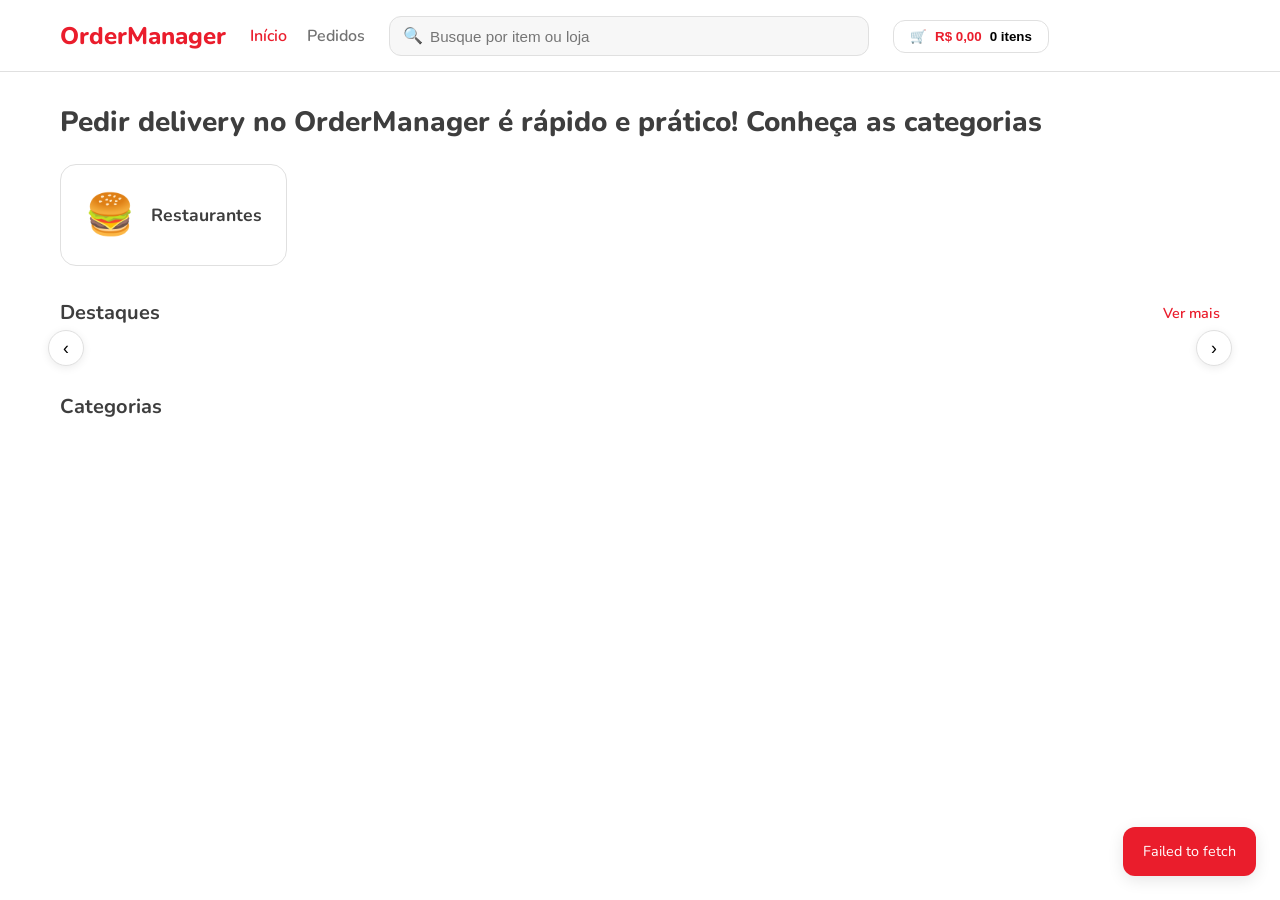
<file: 02.FrontEnd/OrderManager.Web/Web/index.html>
<!DOCTYPE html>
<html lang="pt-BR">
<head>
    <meta charset="UTF-8">
    <meta name="viewport" content="width=device-width, initial-scale=1.0">
    <title>OrderManager — Delivery</title>
    <link rel="preconnect" href="https://fonts.googleapis.com">
    <link rel="preconnect" href="https://fonts.gstatic.com" crossorigin>
    <link href="https://fonts.googleapis.com/css2?family=Nunito:wght@400;600;700;800&display=swap" rel="stylesheet">
    <link rel="stylesheet" href="../Css/orderManager.tokens.css">
    <link rel="stylesheet" href="../Css/orderManager.layout.css">
    <link rel="stylesheet" href="../Css/orderManager.components.css">
</head>
<body>
    <header class="site-header">
        <div class="container header-inner">
            <a href="index.html" class="logo">OrderManager</a>
            <nav class="nav-links">
                <a href="index.html" class="active">Início</a>
                <a href="pedidos.html">Pedidos</a>
            </nav>
            <div class="search-bar">
                <span class="search-icon">🔍</span>
                <input type="text" id="searchInput" placeholder="Busque por item ou loja">
            </div>
            <button class="cart-btn" id="cartBtn">
                <span>🛒</span>
                <span class="cart-total" id="cartTotal">R$ 0,00</span>
                <span id="cartCount">0 itens</span>
            </button>
        </div>
    </header>

    <main class="main-content">
        <div class="container">
            <h1 class="hero-title">Pedir delivery no OrderManager é rápido e prático! Conheça as categorias</h1>

            <div class="featured-card" id="featuredRestaurants">
                <span class="featured-icon">🍔</span>
                <span class="featured-text">Restaurantes</span>
            </div>

            <section class="section" id="restaurantsSection">
                <div class="section-header">
                    <h2 class="section-title">Destaques</h2>
                    <a href="#" class="section-link">Ver mais</a>
                </div>
                <div class="carousel-wrapper">
                    <button class="carousel-btn prev" id="carouselPrev" aria-label="Anterior">‹</button>
                    <div id="restaurantSkeleton" class="carousel">
                        <div class="skeleton skeleton-card"></div>
                        <div class="skeleton skeleton-card"></div>
                        <div class="skeleton skeleton-card"></div>
                    </div>
                    <div id="restaurantCarousel" class="carousel hidden"></div>
                    <button class="carousel-btn next" id="carouselNext" aria-label="Próximo">›</button>
                </div>
            </section>

            <section class="section" id="categoriesSection">
                <div class="section-header">
                    <h2 class="section-title">Categorias</h2>
                </div>
                <div class="category-grid" id="categoryGrid"></div>
            </section>

            <section class="menu-panel hidden" id="menuPanel">
                <div class="section-header">
                    <h2 class="section-title" id="menuTitle">Cardápio</h2>
                </div>
                <div id="menuProducts"></div>
            </section>
        </div>
    </main>

    <!-- Checkout modal -->
    <div class="modal-overlay hidden" id="checkoutOverlay">
        <div class="modal">
            <div class="modal-header">
                <h2>Finalizar pedido</h2>
                <button class="modal-close" id="checkoutClose" aria-label="Fechar">&times;</button>
            </div>
            <div class="modal-body">
                <label for="customerSelect">Cliente</label>
                <select id="customerSelect" class="checkout-select">
                    <option value="">Selecione o cliente</option>
                </select>
                <div id="checkoutItems"></div>
                <div class="form-row checkout-notes">
                    <label for="checkoutNotes">Observações</label>
                    <textarea id="checkoutNotes" rows="3" maxlength="500"
                        placeholder="Ex.: alergia a amendoim, sem cebola, ponto da carne..."></textarea>
                </div>
                <div class="cart-total-row">
                    <span>Total</span>
                    <span id="checkoutTotal">R$ 0,00</span>
                </div>
            </div>
            <div class="modal-footer">
                <button class="btn btn-secondary" id="checkoutClose2" onclick="document.getElementById('checkoutOverlay').classList.add('hidden')">Cancelar</button>
                <button class="btn btn-primary" id="checkoutConfirm">Confirmar pedido</button>
            </div>
        </div>
    </div>

    <script src="../Scripts/orderManager.config.js"></script>
    <script src="../Scripts/orderManager.app.js"></script>
    <script src="../Scripts/orderManager.api.js"></script>
    <script src="../Scripts/orderManager.cart.js"></script>
    <script src="../Scripts/orderManager.home.js"></script>
</body>
</html>
</file>
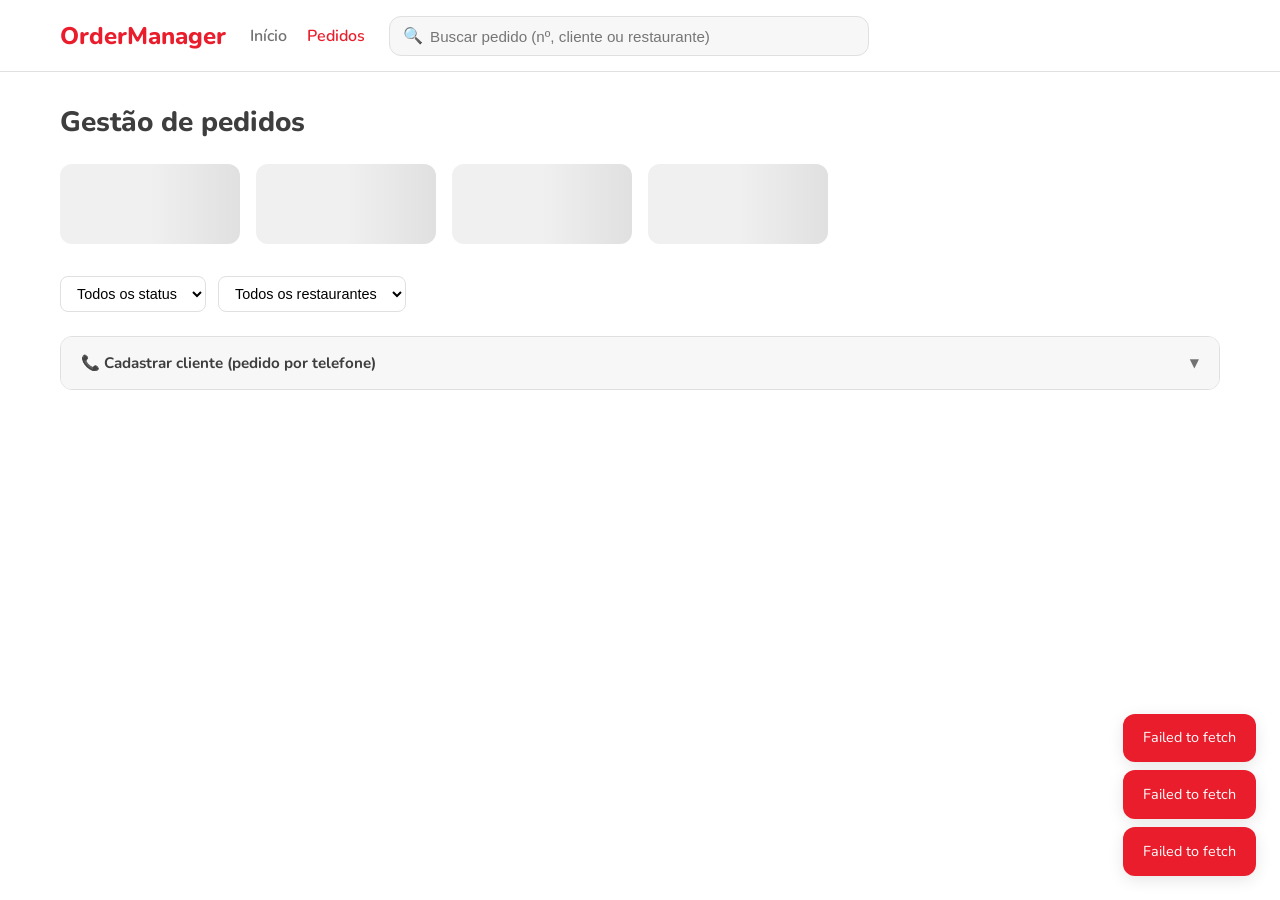
<file: 02.FrontEnd/OrderManager.Web/Web/pedidos.html>
<!DOCTYPE html>
<html lang="pt-BR">
<head>
    <meta charset="UTF-8">
    <meta name="viewport" content="width=device-width, initial-scale=1.0">
    <title>OrderManager — Gestão de Pedidos</title>
    <link rel="preconnect" href="https://fonts.googleapis.com">
    <link rel="preconnect" href="https://fonts.gstatic.com" crossorigin>
    <link href="https://fonts.googleapis.com/css2?family=Nunito:wght@400;600;700;800&display=swap" rel="stylesheet">
    <link rel="stylesheet" href="../Css/orderManager.tokens.css">
    <link rel="stylesheet" href="../Css/orderManager.layout.css">
    <link rel="stylesheet" href="../Css/orderManager.components.css">
</head>
<body>
    <header class="site-header">
        <div class="container header-inner">
            <a href="index.html" class="logo">OrderManager</a>
            <nav class="nav-links">
                <a href="index.html">Início</a>
                <a href="pedidos.html" class="active">Pedidos</a>
            </nav>
            <div class="search-bar">
                <span class="search-icon">🔍</span>
                <input type="text" id="filterSearch" placeholder="Buscar pedido (nº, cliente ou restaurante)">
            </div>
        </div>
    </header>

    <main class="main-content">
        <div class="container">
            <h1 class="hero-title">Gestão de pedidos</h1>

            <div class="summary-grid" id="summaryGrid">
                <div class="skeleton" style="height:80px"></div>
                <div class="skeleton" style="height:80px"></div>
                <div class="skeleton" style="height:80px"></div>
                <div class="skeleton" style="height:80px"></div>
            </div>

            <div class="filters-bar">
                <select id="filterStatus">
                    <option value="">Todos os status</option>
                    <option value="Received">Recebido</option>
                    <option value="Preparing">Em preparo</option>
                    <option value="OnTheWay">A caminho</option>
                    <option value="Delivered">Entregue</option>
                </select>
                <select id="filterRestaurant">
                    <option value="">Todos os restaurantes</option>
                </select>
            </div>

            <section class="panel-section" id="customerPanel">
                <button type="button" class="panel-toggle" id="customerPanelToggle" aria-expanded="false">
                    <span>📞 Cadastrar cliente (pedido por telefone)</span>
                    <span class="panel-toggle-icon">▼</span>
                </button>
                <div class="panel-body hidden" id="customerPanelBody">
                    <form id="customerForm" class="customer-form">
                        <div class="form-row">
                            <label for="customerName">Nome *</label>
                            <input type="text" id="customerName" required placeholder="Nome do cliente">
                        </div>
                        <div class="form-row">
                            <label for="customerPhone">Telefone</label>
                            <input type="tel" id="customerPhone" placeholder="(11) 99999-0000">
                        </div>

                        <fieldset class="address-fieldset">
                            <legend>Endereço</legend>
                            <div class="address-mode">
                                <label class="address-mode-option">
                                    <input type="radio" name="addressMode" value="cep" checked>
                                    Buscar por CEP
                                </label>
                                <label class="address-mode-option">
                                    <input type="radio" name="addressMode" value="manual">
                                    Digitar manualmente
                                </label>
                            </div>

                            <div id="addressByCep">
                                <div class="form-row">
                                    <label for="customerCep">CEP</label>
                                    <div class="cep-row">
                                        <input type="text" id="customerCep" placeholder="00000-000" maxlength="9" inputmode="numeric">
                                        <button type="button" class="btn btn-secondary" id="customerCepSearch">Buscar</button>
                                    </div>
                                </div>
                                <div class="form-grid">
                                    <div class="form-row form-row-wide">
                                        <label for="customerStreet">Logradouro</label>
                                        <input type="text" id="customerStreet" readonly placeholder="Preenchido pelo CEP">
                                    </div>
                                    <div class="form-row">
                                        <label for="customerNumber">Número *</label>
                                        <input type="text" id="customerNumber" placeholder="123">
                                    </div>
                                    <div class="form-row">
                                        <label for="customerComplement">Complemento</label>
                                        <input type="text" id="customerComplement" placeholder="Apto, bloco...">
                                    </div>
                                    <div class="form-row">
                                        <label for="customerNeighborhood">Bairro</label>
                                        <input type="text" id="customerNeighborhood" readonly>
                                    </div>
                                    <div class="form-row">
                                        <label for="customerCity">Cidade</label>
                                        <input type="text" id="customerCity" readonly>
                                    </div>
                                    <div class="form-row">
                                        <label for="customerState">UF</label>
                                        <input type="text" id="customerState" readonly maxlength="2">
                                    </div>
                                </div>
                            </div>

                            <div id="addressManual" class="hidden">
                                <div class="form-row">
                                    <label for="customerAddress">Endereço completo</label>
                                    <input type="text" id="customerAddress" placeholder="Rua, número, bairro, cidade">
                                </div>
                            </div>
                        </fieldset>

                        <button type="submit" class="btn btn-primary" id="customerSubmit">Cadastrar cliente</button>
                    </form>
                </div>
            </section>

            <div class="orders-list" id="ordersList">
                <div class="loading-overlay">Carregando pedidos...</div>
            </div>

            <div style="text-align:center;margin-top:1.5rem">
                <button class="btn btn-secondary hidden" id="loadMoreBtn">Carregar mais</button>
            </div>
        </div>
    </main>

    <script src="../Scripts/orderManager.config.js"></script>
    <script src="../Scripts/orderManager.app.js"></script>
    <script src="../Scripts/orderManager.api.js"></script>
    <script src="../Scripts/orderManager.orders.js"></script>
</body>
</html>
</file>
<file: 02.FrontEnd/OrderManager.Web/Css/orderManager.tokens.css>
:root {
    --color-primary: #EA1D2C;
    --color-primary-dark: #c41825;
    --color-bg: #ffffff;
    --color-surface: #f7f7f7;
    --color-text: #3e3e3e;
    --color-text-muted: #717171;
    --color-border: #e0e0e0;
    --color-received: #2563eb;
    --color-preparing: #f97316;
    --color-ontheway: #9333ea;
    --color-delivered: #16a34a;
    --radius-sm: 8px;
    --radius-md: 12px;
    --radius-lg: 16px;
    --shadow-sm: 0 2px 8px rgba(0, 0, 0, 0.08);
    --shadow-md: 0 4px 16px rgba(0, 0, 0, 0.1);
    --font-family: 'Nunito', system-ui, -apple-system, sans-serif;
    --header-height: 72px;
    --max-width: 1200px;
}
</file>
<file: 02.FrontEnd/OrderManager.Web/Css/orderManager.layout.css>
*,
*::before,
*::after {
    box-sizing: border-box;
    margin: 0;
    padding: 0;
}

body {
    font-family: var(--font-family);
    background: var(--color-bg);
    color: var(--color-text);
    line-height: 1.5;
    min-height: 100vh;
}

a {
    color: inherit;
    text-decoration: none;
}

img {
    max-width: 100%;
    display: block;
}

.container {
    max-width: var(--max-width);
    margin: 0 auto;
    padding: 0 1.25rem;
}

/* Header */
.site-header {
    position: sticky;
    top: 0;
    z-index: 100;
    background: var(--color-bg);
    border-bottom: 1px solid var(--color-border);
    height: var(--header-height);
}

.header-inner {
    display: flex;
    align-items: center;
    gap: 1.5rem;
    height: var(--header-height);
}

.logo {
    font-size: 1.5rem;
    font-weight: 800;
    color: var(--color-primary);
    white-space: nowrap;
}

.nav-links {
    display: flex;
    gap: 1.25rem;
}

.nav-links a {
    font-weight: 600;
    color: var(--color-text-muted);
    transition: color 0.2s;
}

.nav-links a:hover,
.nav-links a.active {
    color: var(--color-primary);
}

.search-bar {
    flex: 1;
    max-width: 480px;
    position: relative;
}

.search-bar input {
    width: 100%;
    padding: 0.65rem 1rem 0.65rem 2.5rem;
    border: 1px solid var(--color-border);
    border-radius: var(--radius-md);
    font-size: 0.95rem;
    background: var(--color-surface);
}

.search-bar input:focus {
    outline: 2px solid var(--color-primary);
    border-color: transparent;
}

.search-bar .search-icon {
    position: absolute;
    left: 0.85rem;
    top: 50%;
    transform: translateY(-50%);
    color: var(--color-text-muted);
}

.cart-btn {
    display: flex;
    align-items: center;
    gap: 0.5rem;
    padding: 0.5rem 1rem;
    border: 1px solid var(--color-border);
    border-radius: var(--radius-md);
    background: var(--color-bg);
    cursor: pointer;
    font-weight: 600;
    white-space: nowrap;
    transition: border-color 0.2s;
}

.cart-btn:hover {
    border-color: var(--color-primary);
}

.cart-btn .cart-total {
    color: var(--color-primary);
}

/* Main */
.main-content {
    padding: 2rem 0 4rem;
}

.hero-title {
    font-size: 1.75rem;
    font-weight: 800;
    margin-bottom: 1.5rem;
    line-height: 1.3;
}

.section {
    margin-bottom: 2.5rem;
}

.section-header {
    display: flex;
    justify-content: space-between;
    align-items: center;
    margin-bottom: 1rem;
}

.section-title {
    font-size: 1.25rem;
    font-weight: 700;
}

.section-link {
    color: var(--color-primary);
    font-weight: 600;
    font-size: 0.9rem;
}

/* Carousel */
.carousel-wrapper {
    position: relative;
}

.carousel {
    display: flex;
    gap: 1rem;
    overflow-x: auto;
    scroll-behavior: smooth;
    scrollbar-width: none;
    padding: 0.25rem 0;
}

.carousel::-webkit-scrollbar {
    display: none;
}

.carousel-btn {
    position: absolute;
    top: 50%;
    transform: translateY(-50%);
    width: 36px;
    height: 36px;
    border-radius: 50%;
    border: 1px solid var(--color-border);
    background: var(--color-bg);
    box-shadow: var(--shadow-sm);
    cursor: pointer;
    font-size: 1.1rem;
    z-index: 2;
    display: flex;
    align-items: center;
    justify-content: center;
}

.carousel-btn:hover {
    border-color: var(--color-primary);
}

.carousel-btn.prev { left: -12px; }
.carousel-btn.next { right: -12px; }

/* Category grid */
.category-grid {
    display: flex;
    gap: 0.75rem;
    overflow-x: auto;
    padding-bottom: 0.5rem;
}

/* Filters bar */
.filters-bar {
    display: flex;
    flex-wrap: wrap;
    gap: 0.75rem;
    margin-bottom: 1.5rem;
    align-items: center;
}

.filters-bar select,
.filters-bar input {
    padding: 0.5rem 0.75rem;
    border: 1px solid var(--color-border);
    border-radius: var(--radius-sm);
    font-size: 0.9rem;
    background: var(--color-bg);
}

/* Summary grid */
.summary-grid {
    display: grid;
    grid-template-columns: repeat(auto-fill, minmax(160px, 1fr));
    gap: 1rem;
    margin-bottom: 2rem;
}

/* Orders list */
.orders-list {
    display: flex;
    flex-direction: column;
    gap: 1rem;
}

/* Modal */
.modal-overlay {
    position: fixed;
    inset: 0;
    background: rgba(0, 0, 0, 0.45);
    display: flex;
    align-items: center;
    justify-content: center;
    z-index: 200;
    padding: 1rem;
}

.modal-overlay.hidden {
    display: none;
}

.modal {
    background: var(--color-bg);
    border-radius: var(--radius-lg);
    box-shadow: var(--shadow-md);
    width: 100%;
    max-width: 480px;
    max-height: 90vh;
    overflow-y: auto;
}

.modal-header {
    display: flex;
    justify-content: space-between;
    align-items: center;
    padding: 1.25rem;
    border-bottom: 1px solid var(--color-border);
}

.modal-header h2 {
    font-size: 1.15rem;
}

.modal-close {
    background: none;
    border: none;
    font-size: 1.5rem;
    cursor: pointer;
    color: var(--color-text-muted);
    line-height: 1;
}

.modal-body {
    padding: 1.25rem;
}

.modal-footer {
    padding: 1rem 1.25rem;
    border-top: 1px solid var(--color-border);
    display: flex;
    justify-content: flex-end;
    gap: 0.75rem;
}

/* Menu panel */
.menu-panel {
    margin-top: 1.5rem;
}

.menu-panel.hidden {
    display: none;
}

/* Skeleton */
.skeleton {
    background: linear-gradient(90deg, #f0f0f0 25%, #e0e0e0 50%, #f0f0f0 75%);
    background-size: 200% 100%;
    animation: shimmer 1.2s infinite;
    border-radius: var(--radius-md);
}

@keyframes shimmer {
    0% { background-position: 200% 0; }
    100% { background-position: -200% 0; }
}

.skeleton-card {
    width: 140px;
    height: 140px;
    flex-shrink: 0;
}

/* Toast */
.toast-container {
    position: fixed;
    bottom: 1.5rem;
    right: 1.5rem;
    z-index: 300;
    display: flex;
    flex-direction: column;
    gap: 0.5rem;
}

.toast {
    padding: 0.85rem 1.25rem;
    border-radius: var(--radius-md);
    background: var(--color-text);
    color: #fff;
    font-size: 0.9rem;
    box-shadow: var(--shadow-md);
    animation: slideIn 0.3s ease;
}

.toast.error {
    background: var(--color-primary);
}

.toast.success {
    background: var(--color-delivered);
}

@keyframes slideIn {
    from { transform: translateX(100%); opacity: 0; }
    to { transform: translateX(0); opacity: 1; }
}

.loading-overlay {
    text-align: center;
    padding: 3rem;
    color: var(--color-text-muted);
}

.hidden {
    display: none !important;
}

@media (max-width: 768px) {
    .header-inner {
        flex-wrap: wrap;
        height: auto;
        padding: 0.75rem 0;
        gap: 0.75rem;
    }

    .search-bar {
        order: 3;
        flex: 1 1 100%;
        max-width: none;
    }

    .site-header {
        height: auto;
    }

    .hero-title {
        font-size: 1.35rem;
    }

    .carousel-btn {
        display: none;
    }
}
</file>
<file: 02.FrontEnd/OrderManager.Web/Css/orderManager.components.css>
/* Restaurant card */
.restaurant-card {
    flex-shrink: 0;
    width: 140px;
    cursor: pointer;
    text-align: center;
    transition: transform 0.2s;
}

.restaurant-card:hover {
    transform: translateY(-2px);
}

.restaurant-avatar {
    width: 100px;
    height: 100px;
    border-radius: var(--radius-md);
    border: 1px solid var(--color-border);
    display: flex;
    align-items: center;
    justify-content: center;
    font-size: 2rem;
    font-weight: 800;
    color: #fff;
    margin: 0 auto 0.5rem;
}

.restaurant-card .name {
    font-size: 0.85rem;
    font-weight: 600;
    color: var(--color-text);
}

.restaurant-card.selected .restaurant-avatar {
    border: 2px solid var(--color-primary);
}

/* Category chip */
.category-chip {
    flex-shrink: 0;
    width: 90px;
    text-align: center;
    cursor: pointer;
    transition: transform 0.2s;
}

.category-chip:hover {
    transform: scale(1.05);
}

.category-chip .chip-bg {
    width: 72px;
    height: 72px;
    border-radius: var(--radius-md);
    display: flex;
    align-items: center;
    justify-content: center;
    font-size: 1.75rem;
    margin: 0 auto 0.35rem;
}

.category-chip .chip-label {
    font-size: 0.75rem;
    font-weight: 600;
}

.category-chip.active .chip-bg {
    outline: 2px solid var(--color-primary);
    outline-offset: 2px;
}

.chip-yellow { background: #fff3cd; }
.chip-pink { background: #fce4ec; }
.chip-green { background: #e8f5e9; }
.chip-orange { background: #fff3e0; }
.chip-blue { background: #e3f2fd; }
.chip-purple { background: #f3e5f5; }

/* Product card */
.product-card {
    display: flex;
    justify-content: space-between;
    align-items: center;
    padding: 1rem;
    border: 1px solid var(--color-border);
    border-radius: var(--radius-md);
    margin-bottom: 0.75rem;
}

.product-info .product-name {
    font-weight: 700;
    margin-bottom: 0.15rem;
}

.product-info .product-price {
    color: var(--color-text-muted);
    font-size: 0.9rem;
}

.btn-add {
    width: 36px;
    height: 36px;
    border-radius: 50%;
    border: none;
    background: var(--color-primary);
    color: #fff;
    font-size: 1.25rem;
    cursor: pointer;
    display: flex;
    align-items: center;
    justify-content: center;
    transition: background 0.2s;
}

.btn-add:hover {
    background: var(--color-primary-dark);
}

/* Buttons */
.btn {
    padding: 0.6rem 1.25rem;
    border-radius: var(--radius-sm);
    border: none;
    font-weight: 700;
    font-size: 0.9rem;
    cursor: pointer;
    transition: background 0.2s, opacity 0.2s;
}

.btn-primary {
    background: var(--color-primary);
    color: #fff;
}

.btn-primary:hover {
    background: var(--color-primary-dark);
}

.btn-primary:disabled {
    opacity: 0.5;
    cursor: not-allowed;
}

.btn-secondary {
    background: var(--color-surface);
    color: var(--color-text);
    border: 1px solid var(--color-border);
}

.btn-secondary:hover {
    border-color: var(--color-text-muted);
}

/* Status badges */
.badge {
    display: inline-block;
    padding: 0.2rem 0.65rem;
    border-radius: 999px;
    font-size: 0.75rem;
    font-weight: 700;
    text-transform: uppercase;
    letter-spacing: 0.03em;
}

.badge-received { background: #dbeafe; color: var(--color-received); }
.badge-preparing { background: #ffedd5; color: var(--color-preparing); }
.badge-ontheway { background: #f3e8ff; color: var(--color-ontheway); }
.badge-delivered { background: #dcfce7; color: var(--color-delivered); }

/* Order card */
.order-card {
    border: 1px solid var(--color-border);
    border-radius: var(--radius-md);
    padding: 1.25rem;
    box-shadow: var(--shadow-sm);
}

.order-card-header {
    display: flex;
    justify-content: space-between;
    align-items: flex-start;
    margin-bottom: 0.75rem;
    flex-wrap: wrap;
    gap: 0.5rem;
}

.order-card-id {
    font-weight: 800;
    font-size: 1.1rem;
}

.order-card-meta {
    font-size: 0.9rem;
    color: var(--color-text-muted);
    margin-bottom: 0.5rem;
}

.order-card-items {
    font-size: 0.85rem;
    margin-bottom: 0.75rem;
}

.order-card-footer {
    display: flex;
    justify-content: space-between;
    align-items: center;
    flex-wrap: wrap;
    gap: 0.75rem;
}

.order-card-total {
    font-weight: 800;
    font-size: 1.1rem;
    color: var(--color-primary);
}

/* Summary card */
.summary-card {
    background: var(--color-surface);
    border-radius: var(--radius-md);
    padding: 1rem;
    text-align: center;
}

.summary-card .summary-value {
    font-size: 1.5rem;
    font-weight: 800;
    color: var(--color-primary);
}

.summary-card .summary-label {
    font-size: 0.8rem;
    color: var(--color-text-muted);
    font-weight: 600;
    margin-top: 0.25rem;
}

/* Cart items in modal */
.cart-item {
    display: flex;
    justify-content: space-between;
    padding: 0.5rem 0;
    border-bottom: 1px solid var(--color-border);
    font-size: 0.9rem;
}

.cart-total-row {
    display: flex;
    justify-content: space-between;
    font-weight: 800;
    font-size: 1.1rem;
    margin-top: 1rem;
    padding-top: 0.75rem;
    border-top: 2px solid var(--color-border);
}

.checkout-select {
    width: 100%;
    padding: 0.6rem;
    border: 1px solid var(--color-border);
    border-radius: var(--radius-sm);
    margin-bottom: 1rem;
    font-size: 0.9rem;
}

.checkout-notes {
    margin-top: 1rem;
}

.checkout-notes textarea {
    width: 100%;
    padding: 0.6rem 0.75rem;
    border: 1px solid var(--color-border);
    border-radius: var(--radius-sm);
    font-size: 0.9rem;
    font-family: var(--font-family);
    resize: vertical;
    min-height: 72px;
}

.checkout-notes textarea:focus {
    outline: 2px solid var(--color-primary);
    border-color: transparent;
}

.order-card-notes {
    font-size: 0.85rem;
    color: var(--color-text-muted);
    background: #fff8e6;
    border-left: 3px solid #f59e0b;
    padding: 0.5rem 0.75rem;
    margin-bottom: 0.75rem;
    border-radius: 0 var(--radius-sm) var(--radius-sm) 0;
}

.order-card-notes strong {
    color: var(--color-text);
}

/* Featured card */
.featured-card {
    display: inline-flex;
    align-items: center;
    gap: 1rem;
    padding: 1.25rem 1.5rem;
    border: 1px solid var(--color-border);
    border-radius: var(--radius-lg);
    cursor: pointer;
    margin-bottom: 2rem;
    transition: border-color 0.2s;
}

.featured-card:hover {
    border-color: var(--color-primary);
}

.featured-card .featured-icon {
    font-size: 2.5rem;
}

.featured-card .featured-text {
    font-weight: 700;
    font-size: 1.1rem;
}

/* Painel colapsável */
.panel-section {
    margin-bottom: 1.5rem;
    border: 1px solid var(--color-border);
    border-radius: var(--radius-md);
    overflow: hidden;
}

.panel-toggle {
    width: 100%;
    display: flex;
    justify-content: space-between;
    align-items: center;
    padding: 1rem 1.25rem;
    background: var(--color-surface);
    border: none;
    cursor: pointer;
    font-family: var(--font-family);
    font-size: 0.95rem;
    font-weight: 700;
    color: var(--color-text);
    text-align: left;
}

.panel-toggle:hover {
    background: #efefef;
}

.panel-toggle-icon {
    font-size: 0.75rem;
    color: var(--color-text-muted);
    transition: transform 0.2s;
}

.panel-toggle[aria-expanded="true"] .panel-toggle-icon {
    transform: rotate(180deg);
}

.panel-body {
    padding: 1.25rem;
    border-top: 1px solid var(--color-border);
}

.customer-form {
    display: flex;
    flex-direction: column;
    gap: 1rem;
    max-width: 560px;
}

.address-fieldset {
    border: 1px solid var(--color-border);
    border-radius: var(--radius-sm);
    padding: 1rem;
    margin: 0;
}

.address-fieldset legend {
    font-size: 0.85rem;
    font-weight: 700;
    color: var(--color-text-muted);
    padding: 0 0.35rem;
}

.address-mode {
    display: flex;
    gap: 1.25rem;
    margin-bottom: 1rem;
}

.address-mode-option {
    display: flex;
    align-items: center;
    gap: 0.4rem;
    font-size: 0.9rem;
    font-weight: 600;
    cursor: pointer;
}

.cep-row {
    display: flex;
    gap: 0.5rem;
}

.cep-row input {
    flex: 1;
}

.cep-row .btn {
    flex-shrink: 0;
    padding: 0.6rem 1rem;
}

.form-grid {
    display: grid;
    grid-template-columns: 1fr 1fr;
    gap: 0.75rem;
}

.form-row-wide {
    grid-column: 1 / -1;
}

@media (max-width: 520px) {
    .form-grid {
        grid-template-columns: 1fr;
    }
}

.form-row input[readonly] {
    background: var(--color-surface);
    color: var(--color-text-muted);
}

.form-row {
    display: flex;
    flex-direction: column;
    gap: 0.35rem;
}

.form-row label {
    font-size: 0.85rem;
    font-weight: 600;
    color: var(--color-text-muted);
}

.form-row input {
    padding: 0.6rem 0.75rem;
    border: 1px solid var(--color-border);
    border-radius: var(--radius-sm);
    font-size: 0.9rem;
    font-family: var(--font-family);
}

.form-row input:focus {
    outline: 2px solid var(--color-primary);
    border-color: transparent;
}
</file>
